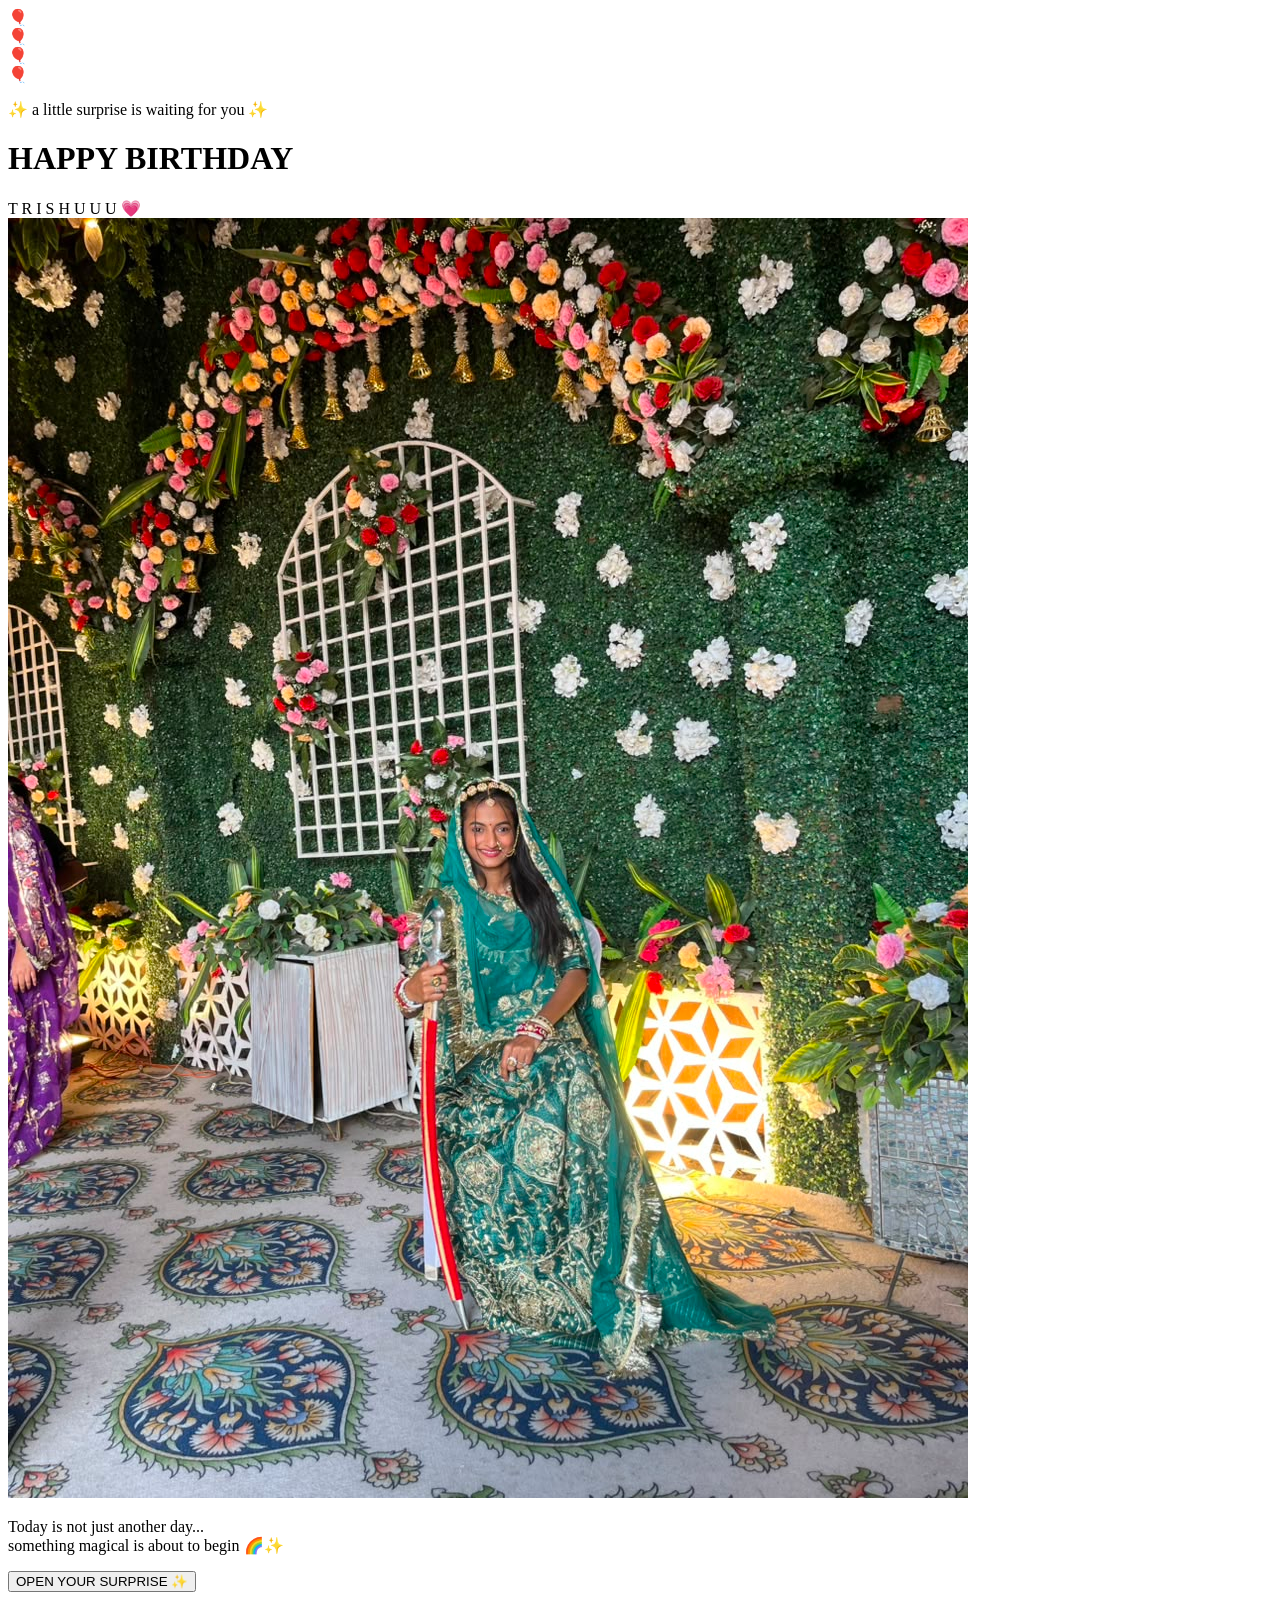
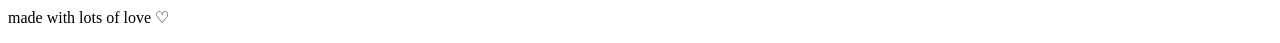
<file: index.html>
<!DOCTYPE html>
<html lang="en">

<head>

    <meta charset="UTF-8">

    <meta name="viewport"
        content="width=device-width, initial-scale=1.0">

    <title>For Trishuuu 💗</title>

    <link rel="stylesheet"
        href="style.css">

</head>


<body class="intro-page">


    <!-- Floating Background Shapes -->

    <div class="floating-shapes">

        <span class="shape shape-1"></span>

        <span class="shape shape-2"></span>

        <span class="shape shape-3"></span>

        <span class="shape shape-4"></span>

        <span class="shape shape-5"></span>

    </div>


    <!-- Floating Balloons -->

    <div class="balloon balloon-one">

        🎈

    </div>


    <div class="balloon balloon-two">

        🎈

    </div>


    <div class="balloon balloon-three">

        🎈

    </div>


    <div class="balloon balloon-four">

        🎈

    </div>


    <!-- Main Content -->

    <main class="intro-content">


        <p class="little-text">

            ✨ a little surprise is waiting for you ✨

        </p>


        <h1 class="floating-title">

            HAPPY

            <span>BIRTHDAY</span>

        </h1>


        <div class="name-wrapper">


            <span class="name-letter">T</span>

            <span class="name-letter">R</span>

            <span class="name-letter">I</span>

            <span class="name-letter">S</span>

            <span class="name-letter">H</span>

            <span class="name-letter">U</span>

            <span class="name-letter">U</span>

            <span class="name-letter">U</span>

            <span class="heart">💗</span>


        </div>


        <!-- Photo -->

        <div class="photo-wrapper">


            <div class="photo-glow"></div>


            <img src=" trisha.jpeg"
                alt="Trishuuu">


        </div>


        <p class="intro-message">

            Today is not just another day...

            <br>

            something magical is about to begin 🌈✨

        </p>


        <!-- Button -->

        <button class="start-button"
            onclick="startBirthday()">


            <span>OPEN YOUR SURPRISE</span>

            <b>✨</b>


        </button>


    </main>


    <!-- Bottom Text -->

    <p class="bottom-text">

        made with lots of love ♡

    </p>


    <script src="script.js"></script>


</body>

</html>
</file>
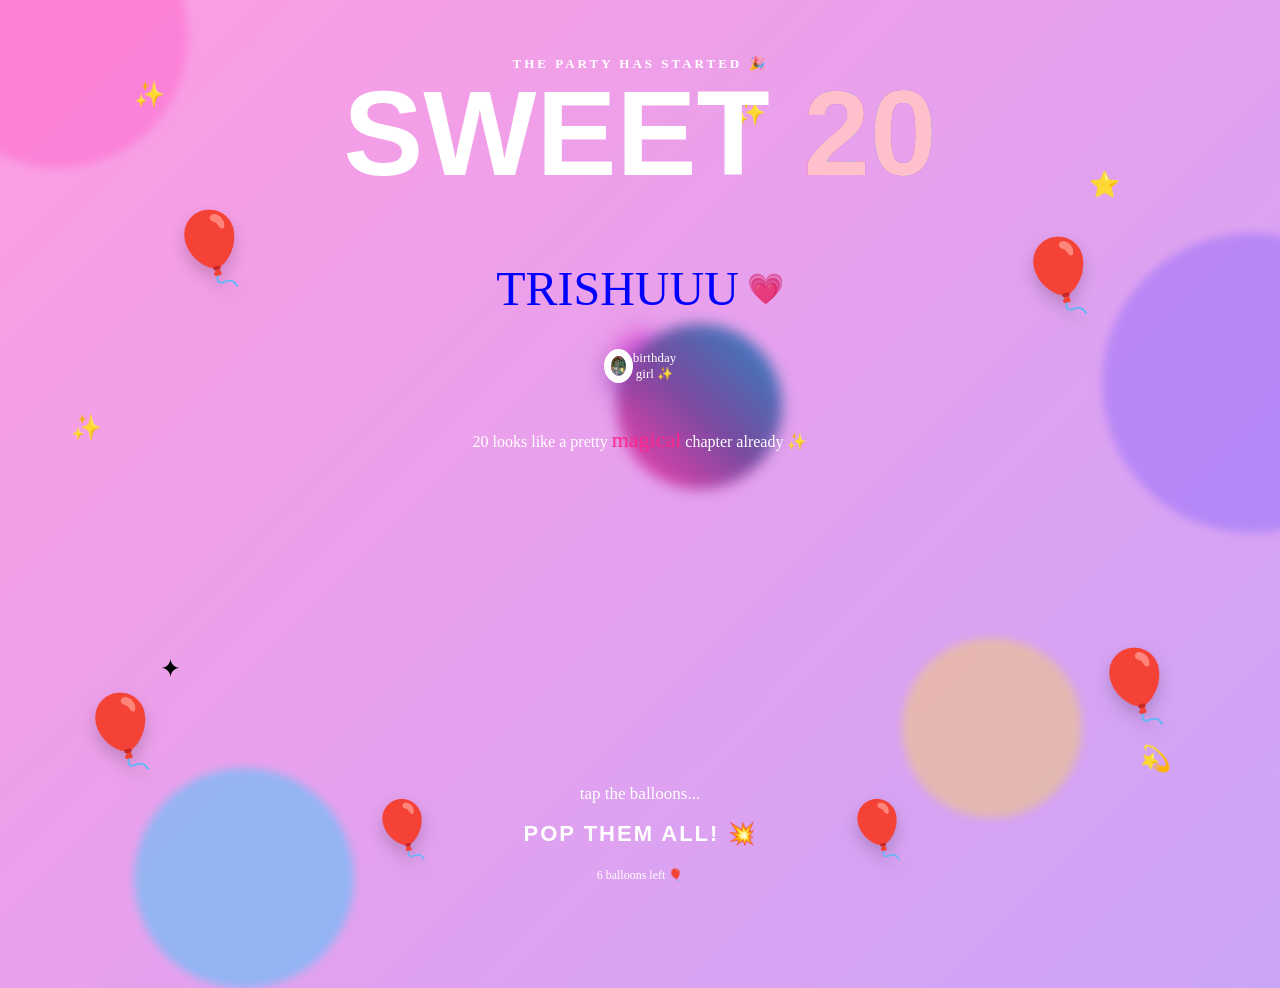
<file: birthday.html>
<!DOCTYPE html>
<html lang="en">

<head>

    <meta charset="UTF-8">

    <meta name="viewport"
        content="width=device-width, initial-scale=1.0">

    <title>Sweet 20 🎈💗</title>

    <link rel="stylesheet" href="style.css">
    <link rel="stylesheet" href="style2.css">

</head>


<body class="party-page">


    <!-- Colorful Background -->

    <div class="color-bubble bubble-1"></div>

    <div class="color-bubble bubble-2"></div>

    <div class="color-bubble bubble-3"></div>

    <div class="color-bubble bubble-4"></div>


    <!-- Floating Stars -->

    <div class="party-stars">

        <span>✨</span>

        <span>⭐</span>

        <span>✨</span>

        <span>💫</span>

        <span>✦</span>

        <span>✨</span>

    </div>


    <!-- Top Floating Text -->

    <div class="party-heading">


        <p class="small-party-text">

            THE PARTY HAS STARTED 🎉

        </p>


        <h1 class="sweet-20-title">

            SWEET

            <span>20</span>

        </h1>


        <div class="floating-name">

            <span>TRISHUUU</span>

            <b>💗</b>

        </div>


    </div>


    <!-- Photo -->

    <div class="party-photo">

        <div class="photo-ring"></div>


        <img src="trisha.jpeg"
            alt="Trishuuu">


        <div class="photo-caption">

            birthday girl ✨

        </div>

    </div>


    <!-- Birthday Message -->

    <div class="birthday-message">


        <p>

            20 looks like a pretty

            <span>magical</span>

            chapter already ✨

        </p>


    </div>


    <!-- Balloon Area -->

    <div class="balloon-area">


        <!-- Balloons -->

        <button class="pop-balloon balloon-pink"
            onclick="popBalloon(this)">

            🎈

        </button>


        <button class="pop-balloon balloon-blue"
            onclick="popBalloon(this)">

            🎈

        </button>


        <button class="pop-balloon balloon-purple"
            onclick="popBalloon(this)">

            🎈

        </button>


        <button class="pop-balloon balloon-yellow"
            onclick="popBalloon(this)">

            🎈

        </button>


        <button class="pop-balloon balloon-cyan"
            onclick="popBalloon(this)">

            🎈

        </button>


        <button class="pop-balloon balloon-red"
            onclick="popBalloon(this)">

            🎈

        </button>


    </div>


    <!-- Pop Instruction -->

    <div class="pop-instruction">


        <p>

            tap the balloons...

        </p>


        <h2>

            POP THEM ALL! 💥

        </h2>


        <span id="balloonCount">

            6 balloons left 🎈

        </span>


    </div>


    <!-- Final Surprise -->

    <div id="finalSurprise"
        class="final-surprise">


        <div class="final-sparkles">

            ✨ 💗 ✨

        </div>


        <h2>

            HAPPY BIRTHDAY

        </h2>


        <h1>

            TRISHUUUU 💖

        </h1>


        <p>

            WELCOME TO YOUR

            <strong>

                SWEET 20

            </strong>

            ✨

        </p>


        <div class="final-message">

            May this new chapter be

            full of happiness, laughter,

            love and beautiful memories 🌈💗

        </div>


        <button onclick="celebrateAgain()">

            🎉 CELEBRATE AGAIN 🎉

        </button>


    </div>


    <!-- Pop Effects -->

    <div id="popEffects"></div>


    <!-- Confetti -->

    <div id="confetti"></div>


    <script src="script.js"></script>


</body>

</html>
</file>
<file: style.css>
@keyframes heartBeat {

    0% {

        transform:
            scale(1);

    }

    50% {

        transform:
            scale(1.25);

    }

    100% {

        transform:
            scale(1);

    }

}


/* =========================================
   SPARKLE
========================================= */

@keyframes sparkle {

    0%,
    100% {

        transform:
            scale(1)
            rotate(0deg);

    }

    50% {

        transform:
            scale(1.4)
            rotate(20deg);

    }

}


@keyframes textGradient {

    0% {

        background-position: 0% 50%;

    }

    50% {

        background-position: 100% 50%;

    }

    100% {

        background-position: 0% 50%;

    }

}


@keyframes glowRotate {

    0% {

        background-position: 0% 50%;

    }

    50% {

        background-position: 100% 50%;

    }

    100% {

        background-position: 0% 50%;

    }

}


@keyframes buttonFloat {

    0%,
    100% {

        transform:
            translateY(0);

    }

    50% {

        transform:
            translateY(-8px);

    }

}


@keyframes balloonFloat {

    0%,
    100% {

        transform:
            translateY(0)
            rotate(-6deg);

    }

    50% {

        transform:
            translateY(-25px)
            rotate(6deg);

    }

}


/* =========================================
   PAGE 2 PARTY PAGE
========================================= */

.party-page {

    position: relative;

    min-height: 100vh;

    overflow: hidden;

    display: flex;

    flex-direction: column;

    align-items: center;

    text-align: center;

    background:

        linear-gradient(
            135deg,
            #ff9de2,
            #bca7ff,
            #91e8ff,
            #fff18a
        );

    background-size: 400% 400%;

    animation:

        partyBackground
        12s
        ease
        infinite;

}


.color-bubble {

    position: absolute;

    border-radius: 50%;

    filter: blur(4px);

    opacity: 0.35;

    animation:

        bubbleMove
        8s
        ease-in-out
        infinite
        alternate;

}


.bubble-1 {

    width: 260px;

    height: 260px;

    background: #ff4fc3;

    top: -100px;

    left: -80px;

}


.bubble-2 {

    width: 300px;

    height: 300px;

    background: #7657ff;

    top: 25%;

    right: -130px;

}


.bubble-3 {

    width: 220px;

    height: 220px;

    background: #00d9ff;

    bottom: -80px;

    left: 10%;

}


.bubble-4 {

    width: 180px;

    height: 180px;

    background: #ffdd38;

    bottom: 10%;

    right: 15%;

}


.party-stars {

    position: absolute;

    inset: 0;

    pointer-events: none;

}


.party-stars span {

    position: absolute;

    font-size: 25px;

    animation:

        starFloat
        3s
        ease-in-out
        infinite
        alternate;

}


.party-stars span:nth-child(1) {

    top: 8%;

    left: 10%;

}


.party-stars span:nth-child(2) {

    top: 18%;

    right: 12%;

}


.party-stars span:nth-child(3) {

    top: 45%;

    left: 5%;

}


.party-stars span:nth-child(4) {

    bottom: 15%;

    right: 8%;

}


.party-stars span:nth-child(5) {

    bottom: 25%;

    left: 12%;

}


.party-stars span:nth-child(6) {

    top: 10%;

    right: 40%;

}


.party-heading {

    position: relative;

    z-index: 5;

    margin-top: 35px;

}


.small-party-text {

    font-size: 13px;

    letter-spacing: 3px;

    font-weight: 600;

    color: white;

}


.sweet-20-title {

    margin-top: 8px;

    font-family:
        'Baloo 2',
        sans-serif;

    font-size:

        clamp(
            60px,
            12vw,
            120px
        );

    line-height: 0.8;

    font-weight: 800;

    color: white;

}


.sweet-20-title span {

    background:

        linear-gradient(
            90deg,
            #ff269f,
            #714bff,
            #00aeea
        );

    -webkit-background-clip: text;

    background-clip: text;

    -webkit-text-fill-color: pink;

    background-size: 20%;

    animation:

        textGradient
        3s
        infinite;

}


.floating-name {

    display: flex;

    justify-content: center;

    align-items: center;

    gap: 8px;

    margin-top: 8px;

}


.floating-name span {

    font-family:
        'Pacifico',
        cursive;

    font-size:

        clamp(
            28px,
            5vw,
            48px
        );

    color: blue;

    animation:

        nameFloat
        2.5s
        ease-in-out
        infinite;

}


.floating-name b {

    font-size: 30px;

    animation:

        heartBeat
        1.2s
        infinite;

}


.party-photo {

    position: relative;

    z-index: 5;

    width: 25px;

    margin-top: 15px;

    animation:

        photoFloat
        4s
        ease-in-out
        infinite;

}


.party-photo img {

    position: relative;

    z-index: 2;

    width: 30px;

    height: 50px;

    object-fit: cover;

    border-radius: 50%;

    border: 7px solid white;

}


.photo-ring {

    position: absolute;

    width: 165px;

    height: 165px;

    top: -7px;

    left: 2px;

    border-radius: 50%;

    background:

        linear-gradient(
            45deg,
            #ff3cac,
            #784ba0,
            #2b86c5,
            #00d9ff,
            #ffdf3d
        );

    background-size: 300%;

    animation:

        ringAnimation
        4s
        linear
        infinite;

    filter: blur(7px);

}


.photo-caption {

    position: relative;

    z-index: 3;

    font-family:
        'Pacifico',
        cursive;

    font-size: 13px;

    color: white;

}


.birthday-message {

    position: relative;

    z-index: 5;

    margin-top: 10px;

    font-size: 16px;

    color: white;

}


.birthday-message span {

    font-family:
        'Pacifico',
        cursive;

    font-size: 22px;

    color: #ff268e;

}


/* =========================================
   BALLOONS
========================================= */

.balloon-area {

    position: absolute;

    inset: 0;

    z-index: 10;

    pointer-events: none;

}


.pop-balloon {

    position: absolute;

    border: none;

    background: transparent;

    cursor: pointer;

    font-size: 70px;

    pointer-events: auto;

    filter:

        drop-shadow(
            0 8px 8px
            rgba(
                0,
                0,
                0,
                0.18
            )
        );

    animation:

        popBalloonFloat
        4s
        ease-in-out
        infinite;

    transition:

        transform
        0.2s
        ease;

}


.pop-balloon:hover {

    transform:

        scale(1.2)
        rotate(8deg);

}


.balloon-pink {

    left: 5%;

    bottom: 15%;

}


.balloon-blue {

    right: 7%;

    bottom: 20%;

}


.balloon-purple {

    left: 12%;

    top: 22%;

}


.balloon-yellow {

    right: 13%;

    top: 25%;

}


.balloon-cyan {

    left: 28%;

    bottom: 5%;

    font-size: 55px;

}


.balloon-red {

    right: 28%;

    bottom: 5%;

    font-size: 55px;

}


/* =========================================
   POP INSTRUCTION
========================================= */

.pop-instruction {

    position: absolute;

    z-index: 6;

    bottom: 25px;

    left: 50%;

    transform:

        translateX(-50%);

    width: 100%;

}


.pop-instruction p {

    font-family:
        'Pacifico',
        cursive;

    font-size: 17px;

    color: white;

}


.pop-instruction h2 {

    margin-top: 3px;

    font-family:
        'Baloo 2',
        sans-serif;

    font-size: 22px;

    color: white;

    letter-spacing: 2px;

}


.pop-instruction span {

    font-size: 12px;

    color: white;

}


/* =========================================
   FINAL SURPRISE
========================================= */

.final-surprise {

    position: fixed;

    inset: 0;

    z-index: 50;

    display: none;

    flex-direction: column;

    justify-content: center;

    align-items: center;

    text-align: center;

    padding: 20px;

    background:

        linear-gradient(
            135deg,
            #ff65c3,
            #8b5cf6,
            #27c9ff
        );

}


.final-surprise.show {

    display: flex;

    animation:

        finalReveal
        1.5s
        ease;

}


.final-surprise h2 {

    font-size: 25px;

    letter-spacing: 4px;

    color: white;

}


.final-surprise h1 {

    margin-top: 5px;

    font-family:
        'Pacifico',
        cursive;

    font-size:

        clamp(
            45px,
            9vw,
            85px
        );

    color: white;

}


.final-surprise > p {

    margin-top: 12px;

    font-size: 17px;

    color: white;

}


.final-message {

    max-width: 400px;

    margin-top: 20px;

    font-size: 15px;

    line-height: 1.6;

    color: white;

}


.final-surprise button {

    margin-top: 25px;

    padding: 14px 25px;

    border: none;

    border-radius: 50px;

    background: white;

    color: #8855db;

    font-family:
        'Fredoka',
        sans-serif;

    font-weight: 600;

    cursor: pointer;

}


/* =========================================
   POP EFFECTS
========================================= */

.pop-burst {

    position: fixed;

    z-index: 100;

    pointer-events: none;

    font-size: 40px;

    animation:

        popBurst
        0.8s
        ease
        forwards;

}


.pop-particle {

    position: fixed;

    z-index: 99;

    width: 10px;

    height: 10px;

    border-radius: 50%;

    pointer-events: none;

    animation:

        particleBurst
        0.8s
        ease
        forwards;

}


.confetti-piece {

    position: fixed;

    z-index: 100;

    top: -20px;

    width: 9px;

    height: 18px;

    animation:

        confettiFall
        4s
        linear
        forwards;

}


/* =========================================
   REMAINING ANIMATIONS
========================================= */

@keyframes partyBackground {

    0% {
        background-position: 0% 50%;
    }

    50% {
        background-position: 100% 50%;
    }

    100% {
        background-position: 0% 50%;
    }

}


@keyframes bubbleMove {

    from {

        transform:
            translate(0, 0)
            scale(1);

    }

    to {

        transform:
            translate(50px, -40px)
            scale(1.2);

    }

}


@keyframes starFloat {

    from {

        transform:
            translateY(0)
            rotate(0deg);

        opacity: 0.5;

    }

    to {

        transform:
            translateY(-18px)
            rotate(20deg);

        opacity: 1;

    }

}


@keyframes nameFloat {

    0%,
    100% {

        transform:
            translateY(0);

    }

    50% {

        transform:
            translateY(-10px);

    }

}


@keyframes ringAnimation {

    0% {

        background-position: 0% 50%;

    }

    50% {

        background-position: 100% 50%;

    }

    100% {

        background-position: 0% 50%;

    }

}


@keyframes popBalloonFloat {

    0%,
    100% {

        transform:
            translateY(0)
            rotate(-7deg);

    }

    50% {

        transform:
            translateY(-30px)
            rotate(7deg);

    }

}


@keyframes finalReveal {

    from {

        opacity: 0;

        transform:
            scale(0.5);

    }

    to {

        opacity: 1;

        transform:
            scale(1);

    }

}


@keyframes popBurst {

    from {

        opacity: 1;

        transform:
            scale(0.5)
            rotate(0deg);

    }

    to {

        opacity: 0;

        transform:
            scale(2)
            rotate(180deg);

    }

}


@keyframes particleBurst {

    from {

        opacity: 1;

        transform:
            translate(0, 0)
            scale(1);

    }

    to {

        opacity: 0;

        transform:
            translate(var(--x), var(--y))
            scale(0);

    }

}


@keyframes confettiFall {

    0% {

        transform:
            translateY(0)
            rotate(0deg);

        opacity: 1;

    }

    100% {

        transform:
            translateY(110vh)
            rotate(720deg);

        opacity: 0;

    }

}


/* =========================================
   MOBILE
========================================= */

@media (max-width: 600px) {

    .floating-title {

        font-size: 65px;

    }

    .party-heading {

        margin-top: 25px;

    }

    .sweet-20-title {

        font-size: 70px;

    }

    .pop-balloon {

        font-size: 48px;

    }

    .balloon-cyan,
    .balloon-red {

        font-size: 40px;

    }

    .pop-instruction {

        bottom: 15px;

    }

}
</file>
<file: style2.css>
/* =========================================
   PARTY PHOTO
========================================= */

.party-photo {

    position: relative;

    z-index: 5;

    width: 50px;

    height: 70px;

    margin-top: 15px;

    display: flex;

    justify-content: center;

    align-items: center;

    animation:

        photoFloat
        4s
        ease-in-out
        infinite;

}


.party-photo img {

    position: relative;

    z-index: 2;

    width: 50px;

    height: 20px;

    object-fit: cover;

    border-radius: 50%;

    border: 7px solid white;

    box-shadow:

        0 8px 25px
        rgba(
            100,
            50,
            150,
            0.35
        );

}


/* =========================================
   PHOTO GLOW
========================================= */

.party-photo::before {

    content: "";

    position: absolute;

    inset: 0;

    border-radius: 50%;

    background:

        linear-gradient(
            135deg,
            #ff4fc3,
            #7657ff,
            #00d9ff,
            #ffdd38
        );

    background-size: 300% 300%;

    animation:

        glowRotate
        5s
        linear
        infinite;

    filter: blur(12px);

}


/* =========================================
   CANDLE CAKE
========================================= */

.cake-area {

    position: relative;

    z-index: 5;

    margin-top: 15px;

    font-size: 75px;

    animation:

        cakeFloat
        2.5s
        ease-in-out
        infinite;

}


/* =========================================
   BLOW BUTTON
========================================= */

.blow-button {

    position: relative;

    z-index: 5;

    margin-top: 15px;

    padding: 14px 28px;

    border: none;

    border-radius: 50px;

    cursor: pointer;

    color: white;

    font-family: 'Fredoka', sans-serif;

    font-size: 16px;

    font-weight: 600;

    background:

        linear-gradient(
            90deg,
            #ff269f,
            #714bff,
            #00aeea
        );

    box-shadow:

        0 8px 25px
        rgba(
            100,
            50,
            180,
            0.35
        );

    transition: 0.3s ease;

}


.blow-button:hover {

    transform:

        scale(1.12)
        rotate(-2deg);

    box-shadow:

        0 12px 35px
        rgba(
            100,
            50,
            180,
            0.55
        );

}


/* =========================================
   BIRTHDAY MESSAGE
========================================= */

.party-message {

    position: relative;

    z-index: 5;

    max-width: 600px;

    margin-top: 15px;

    padding: 0 20px;

    font-size: 17px;

    line-height: 1.6;

    color: white;

    font-weight: 500;

    animation:

        floatingText
        3s
        ease-in-out
        infinite;

}


/* =========================================
   ANIMATIONS
========================================= */

@keyframes partyBackground {

    0% {

        background-position: 0% 50%;

    }

    50% {

        background-position: 100% 50%;

    }

    100% {

        background-position: 0% 50%;

    }

}


@keyframes bubbleMove {

    0% {

        transform:

            translate(
                0,
                0
            )
            scale(1);

    }

    100% {

        transform:

            translate(
                50px,
                -40px
            )
            scale(1.2);

    }

}


@keyframes starFloat {

    0% {

        transform:

            translateY(0)
            rotate(0deg)
            scale(1);

        opacity: 0.5;

    }

    100% {

        transform:

            translateY(-20px)
            rotate(25deg)
            scale(1.3);

        opacity: 1;

    }

}


@keyframes bigTitleFloat {

    0%,
    100% {

        transform:

            translateY(0)
            rotate(-2deg);

    }

    50% {

        transform:

            translateY(-15px)
            rotate(2deg);

    }

}


@keyframes nameFloat {

    0%,
    100% {

        transform:

            translateY(0)
            rotate(-3deg);

    }

    50% {

        transform:

            translateY(-12px)
            rotate(3deg);

    }

}


@keyframes heartBeat {

    0% {

        transform: scale(1);

    }

    25% {

        transform: scale(1.25);

    }

    50% {

        transform: scale(1);

    }

    75% {

        transform: scale(1.2);

    }

    100% {

        transform: scale(1);

    }

}


@keyframes photoFloat {

    0%,
    100% {

        transform:

            translateY(0)
            rotate(-2deg);

    }

    50% {

        transform:

            translateY(-14px)
            rotate(2deg);

    }

}


@keyframes glowRotate {

    0% {

        background-position: 0% 50%;

    }

    50% {

        background-position: 100% 50%;

    }

    100% {

        background-position: 0% 50%;

    }

}


@keyframes cakeFloat {

    0%,
    100% {

        transform:

            translateY(0)
            rotate(-3deg);

    }

    50% {

        transform:

            translateY(-12px)
            rotate(3deg);

    }

}


@keyframes textGradient {

    0% {

        background-position: 0% 50%;

    }

    50% {

        background-position: 100% 50%;

    }

    100% {

        background-position: 0% 50%;

    }

}


/* =========================================
   MOBILE RESPONSIVE
========================================= */

@media (max-width: 600px) {

    .sweet-20-title {

        font-size: 75px;

    }

    .party-photo {

        margin-top: 10px;

    }

    .party-message {

        font-size: 15px;

    }

}
</file>
